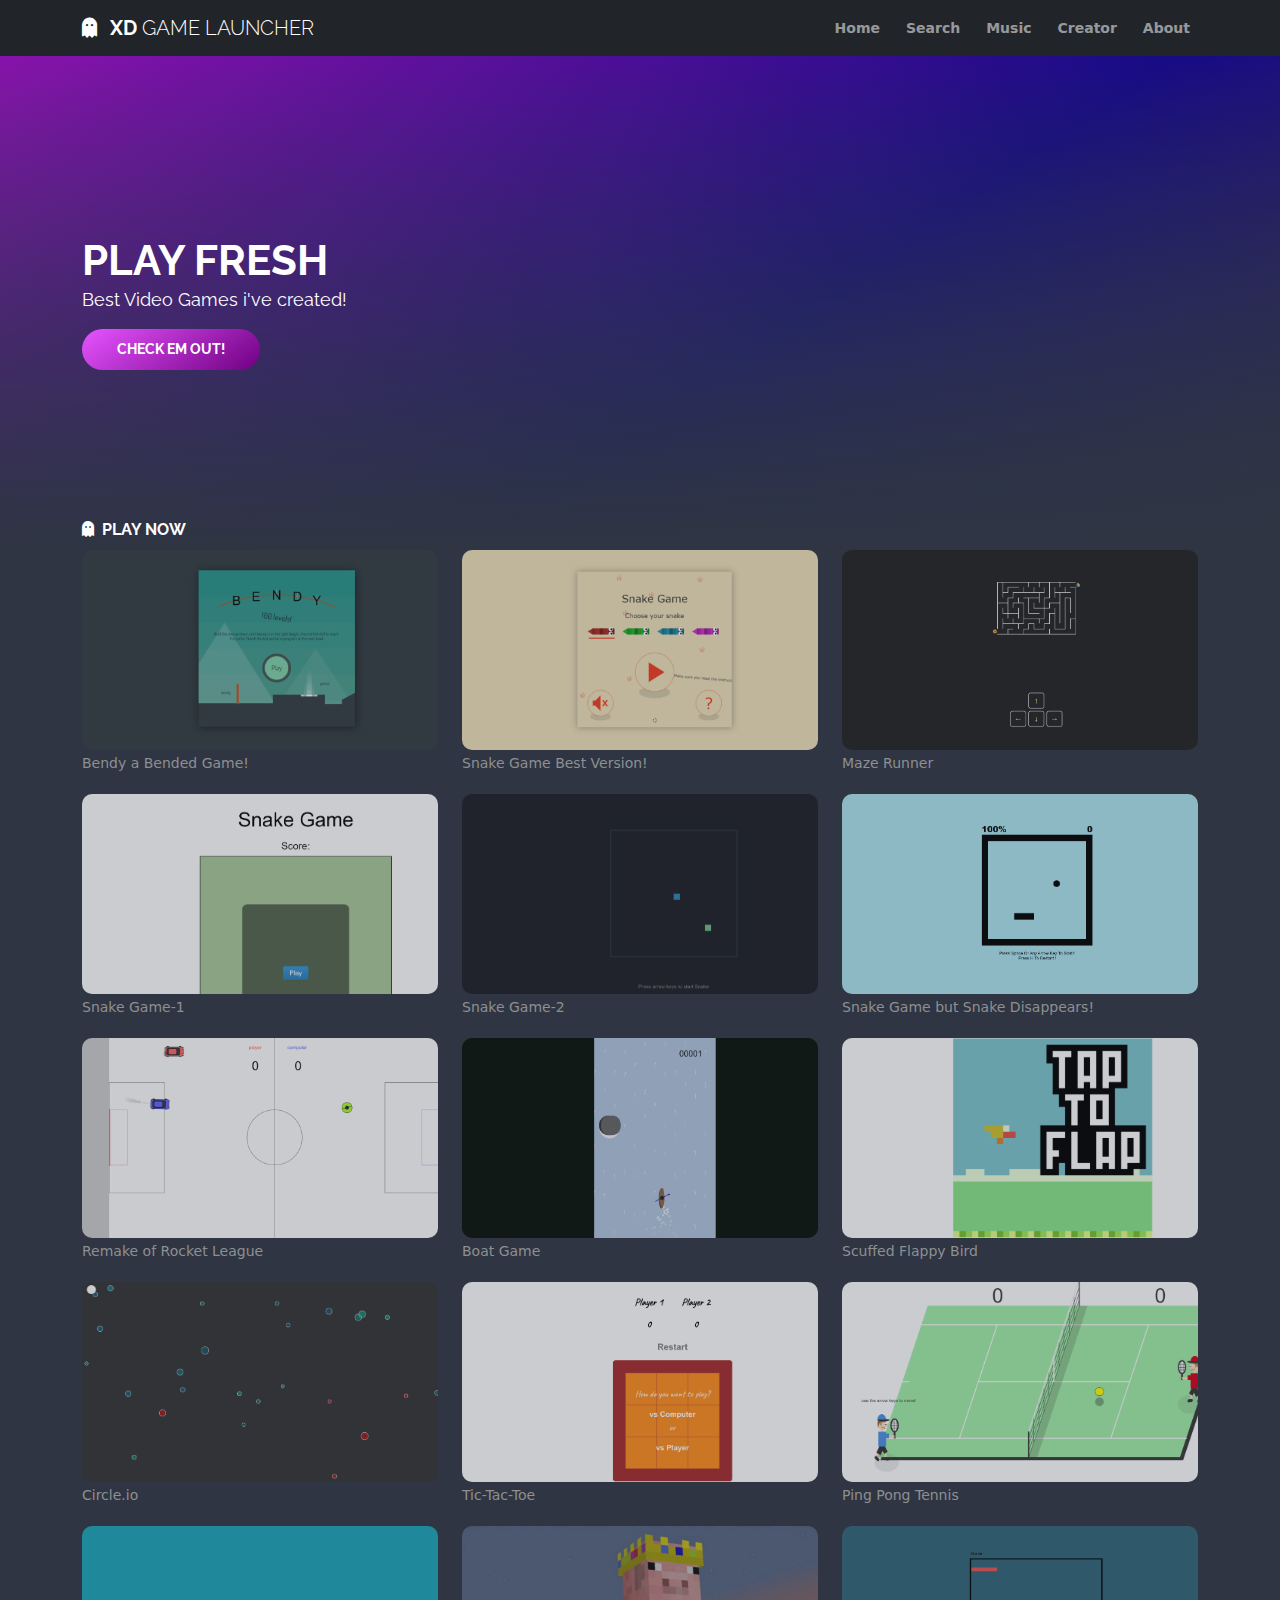
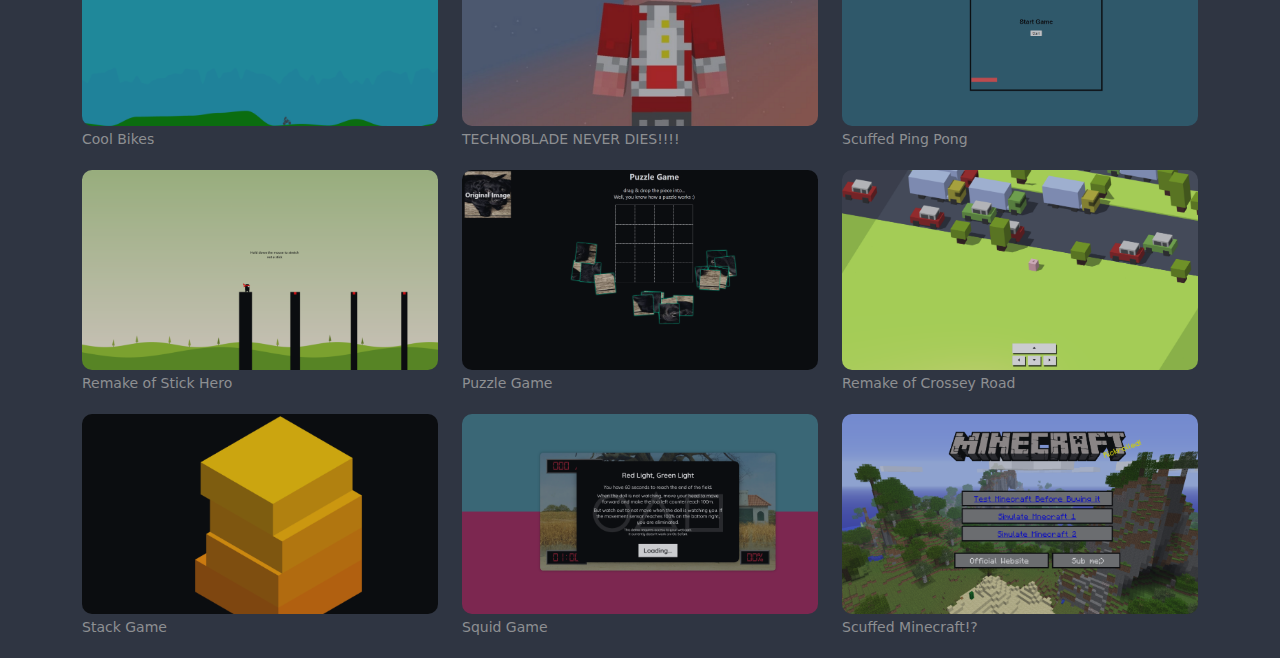
<file: index.html>
<!DOCTYPE html>
<html lang="en" >
<head>
  <meta charset="UTF-8">
  <title>XD Video Game  Launcher</title>
  <link rel='stylesheet' href='https://cdnjs.cloudflare.com/ajax/libs/bootstrap/5.0.2/css/bootstrap.min.css'>
<link rel='stylesheet' href='https://cdnjs.cloudflare.com/ajax/libs/font-awesome/5.15.4/css/all.min.css'><link rel="stylesheet" href="./style.css">

</head>
<body>
  <audio src="https://www.youtube.com/embed/73X02pviX9c"></audio>
<nav class="navbar navbar-expand-lg navbar-dark bg-dark">
  <div class="container">
    <a class="navbar-brand" href="#">
      <i class="fas fa-ghost me-2"></i>
      XD<span class="nobold"> GAME LAUNCHER</span>
    </a>
    <button class="navbar-toggler" type="button" data-bs-toggle="collapse" data-bs-target="#navbarNav" aria-controls="navbarNav" aria-expanded="false" aria-label="Toggle navigation">
      <span class="navbar-toggler-icon"></span>
    </button>
    <div class="collapse navbar-collapse" id="navbarNav">
      <ul class="navbar-nav ms-auto">
        <li class="nav-item">
          <a class="nav-link" aria-current="page" href="index.html">Home</a>
        </li>
        <li class="nav-item">
          <a class="nav-link" href="https://fresh4774.github.io/Search-engine/">Search</a>
        </li>
        <li class="nav-item">
          <a class="nav-link" href="music.html">Music</a>
        <li class="nav-item">
          <a class="nav-link" href="https://www.youtube.com/c/Fresh74/featured">Creator</a>
        </li>
        <li class="nav-item">
          <a class="nav-link" href="about.html">About</a>
        </li>
      </ul>
    </div>
  </div>
</nav>
<header>
  <div class="gradient-overlay">
    <div class="body-blend-overlay">
      <div class="container">
        <div class="inner">
          <h1>Play Fresh</h1>
          <p>Best Video Games i've created!</p>
          <a href="index.html" class="btn btn-gradient"><i></i>Check em out!</a>
        </div>
      </div>
    </div>
  </div>
</header>

<div class="post-header-games">
  <div class="container">
    <h3 class="game-section-header"><i class="fas fa-ghost me-2"></i>PLAY NOW</h3>
    <div class="row">
      <div class="col-md-4">
        <a href="https://fresh4774.github.io/Bended_Game/" class="card-game wide-game">
          <div title="PLAY NOW" class="preview" style="background-image: url(Fortnite_20220806035641\ -\ YouTube\ -\ Google\ Chrome\ 8_15_2022\ 1_22_04\ PM.png)"></div>
          <div class="title">Bendy a Bended Game!</div>
        </a>
      </div>
      <div class="col-md-4">
        <a href="https://fresh4774.github.io/Snake_Game_Better_Version/" class="card-game wide-game">
          <div title="PLAY NOW" class="preview" style="background-image: url(Snake\ Game\ 2\ -\ Google\ Chrome\ 8_15_2022\ 1_24_48\ PM.png)"></div>
            <div class="title"> Snake Game Best Version!</div>
        </a>
      </div>
      <div class="col-md-4">
        <a href="https://fresh4774.github.io/maze-runner_/" class="card-game wide-game">
          <div title="PLAY NOW" class="preview" style="background-image: url(Google\ Keep\ -\ Google\ Chrome\ 8_15_2022\ 1_34_42\ PM.png)"></div>
          <div class="title">Maze Runner</div>
        </a>
      </div>
      <div class="col-md-4">
        <a href="https://codepen.io/Fresh7/full/QWmjyOq" class="card-game wide-game">
          <div title="PLAY NOW" class="preview" style="background-image: url(JavaScript\ Snake\ Game\ -\ Google\ Chrome\ 8_15_2022\ 1_40_48\ PM.png)"></div>
          <div class="title">Snake Game-1</div>
        </a>
      </div>
      <div class="col-md-4">
        <a href="https://codepen.io/Fresh7/full/WNzvgrj" class="card-game wide-game">
          <div title="PLAY NOW" class="preview" style="background-image: url(Snake\ Game\ \(error\ with\ cool\ effects\)\ -\ Google\ Chrome\ 8_15_2022\ 1_43_08\ PM.png)"></div>
          <div class="title">Snake Game-2</div>
        </a>
      </div>
      <div class="col-md-4">
        <a href="https://fresh4774.github.io/Snake_Game/" class="card-game wide-game">
          <div title="PLAY NOW" class="preview" style="background-image: url(Snake\ Game\ but\ snake\ disappears\ -\ Google\ Chrome\ 8_15_2022\ 1_45_40\ PM.png)"></div>
          <div class="title">Snake Game but Snake Disappears!</div>
        </a>
      </div>
      <div class="col-md-4">
        <a href="https://fresh4774.github.io/Remake_of_Rocket_League/" class="card-game wide-game">
          <div title="PLAY NOW" class="preview" style="background-image: url(Snake\ Game\ but\ snake\ disappears\ -\ Google\ Chrome\ 8_15_2022\ 1_47_47\ PM.png)"></div>
          <div class="title">Remake of Rocket League</div>
        </a>
      </div>
      <div class="col-md-4">
        <a href="https://fresh4774.github.io/Boat_game/" class="card-game wide-game">
          <div title="PLAY NOW" class="preview" style="background-image: url(Snake\ Game\ but\ snake\ disappears\ -\ Google\ Chrome\ 8_15_2022\ 1_49_41\ PM.png)"></div>
          <div class="title">Boat Game</div>
        </a>
      </div>
      <div class="col-md-4">
        <a href="https://codepen.io/Fresh7/full/GRQqPjW" class="card-game wide-game">
          <div title="PLAY NOW" class="preview" style="background-image: url(Flappy\ Bird\ -\ Google\ Chrome\ 8_15_2022\ 1_55_07\ PM.png)"></div>
          <div class="title">Scuffed Flappy Bird</div>
        </a>
      </div>
      <div class="col-md-4">
        <a href="https://codepen.io/Fresh7/full/oNELJEL" class="card-game wide-game">
          <div title="PLAY NOW" class="preview" style="background-image: url(Your\ Work\ -\ CodePen\ -\ Google\ Chrome\ 8_15_2022\ 1_56_50\ PM.png)"></div>
          <div class="title">Circle.io</div>
        </a>
      </div>
      <div class="col-md-4">
        <a href="https://codepen.io/Fresh7/full/xxYOmzw" class="card-game wide-game">
          <div title="PLAY NOW" class="preview" style="background-image: url(Tik\ Tac\ Toe\ -\ Google\ Chrome\ 8_15_2022\ 2_07_42\ PM.png)"></div>
          <div class="title">Tic-Tac-Toe</div>
        </a>
      </div>
      <div class="col-md-4">
        <a href="https://codepen.io/Fresh7/full/jOZNYRK" class="card-game wide-game">
          <div title="PLAY NOW" class="preview" style="background-image: url(Ping\ Pong\ Tennis\ -\ Google\ Chrome\ 8_15_2022\ 2_09_50\ PM.png)"></div>
          <div class="title">Ping Pong Tennis</div>
        </a>
      </div>
      <div class="col-md-4">
        <a href="https://fresh4774.github.io/Cool_Bikes/" class="card-game wide-game">
          <div title="PLAY NOW" class="preview" style="background-image: url(bike\ game\ -\ Google\ Chrome\ 8_15_2022\ 2_20_54\ PM.png)"></div>
          <div class="title">Cool Bikes</div>
        </a>
      </div>
      <div class="col-md-4">
        <a href="https://fresh4774.github.io/Technoblade_never_dies/" class="card-game wide-game">
          <div title="PLAY NOW" class="preview" style="background-image: url(techno.png)"></div>
          <div class="title">TECHNOBLADE NEVER DIES!!!!</div>
        </a>
      </div>
      <div class="col-md-4">
        <a href="https://fresh4774.github.io/Ping_Pong_30Mins/" class="card-game wide-game">
          <div title="PLAY NOW" class="preview" style="background-image: url(Fresh\ -\ YouTube\ -\ Google\ Chrome\ 8_17_2022\ 9_05_42\ PM.png)"></div>
          <div class="title">Scuffed Ping Pong</div>
        </a>
      </div>
      <div class="col-md-4">
        <a href="https://fresh4774.github.io/Stick_Hero_1/" class="card-game wide-game">
          <div title="PLAY NOW" class="preview" style="background-image: url(Fresh\ -\ YouTube\ -\ Google\ Chrome\ 8_17_2022\ 9_09_21\ PM.png)"></div>
          <div class="title">Remake of Stick Hero</div>
        </a>
      </div>
      <div class="col-md-4">
        <a href="https://fresh4774.github.io/Puzzle_Game_1/" class="card-game wide-game">
          <div title="PLAY NOW" class="preview" style="background-image: url(Puzzle\ Game\ -\ Google\ Chrome\ 8_17_2022\ 9_14_24\ PM.png)"></div>
          <div class="title">Puzzle Game</div>
        </a>
      </div>
      <div class="col-md-4">
        <a href="https://fresh4774.github.io/Crossey_Road/" class="card-game wide-game">
          <div title="PLAY NOW" class="preview" style="background-image: url(Crossy\ Road\ -\ Google\ Chrome\ 8_17_2022\ 9_17_51\ PM.png)"></div>
          <div class="title">Remake of Crossey Road</div>
        </a>
      </div>
      <div class="col-md-4">
        <a href="https://fresh4774.github.io/Stack_Game/" class="card-game wide-game">
          <div title="PLAY NOW" class="preview" style="background-image: url(Google\ Keep\ -\ Google\ Chrome\ 8_17_2022\ 9_21_50\ PM.png)"></div>
          <div class="title">Stack Game</div>
        </a>
      </div>
      <div class="col-md-4">
        <a href="https://fresh4774.github.io/Squid_Game/" class="card-game wide-game">
          <div title="PLAY NOW" class="preview" style="background-image: url(Google\ Keep\ -\ Google\ Chrome\ 8_17_2022\ 9_30_31\ PM.png)"></div>
          <div class="title">Squid Game</div>
        </a>
      </div>
      <div class="col-md-4">
        <a href="https://fresh4774.github.io/Minecraft_website_LOL/" class="card-game wide-game">
          <div title="PLAY NOW" class="preview" style="background-image: url(Minecraft\ Website\ -\ Google\ Chrome\ 8_18_2022\ 1_34_58\ PM.png)"></div>
          <div class="title">Scuffed Minecraft!?</div>
        </a>
      </div>
    </div>
  </div>
</div>
</body>
</html>
</file>
<file: style.css>
@import url("https://fonts.googleapis.com/css2?family=Raleway:wght@300;500;700&display=swap");
body {
  background: #2f3542;
  color: rgb(255, 255, 255);
}

h1, h2, h3, h4 {
  font-family: "Raleway", sans-serif;
}

nav.navbar .navbar-brand {
  font-family: "Raleway", sans-serif;
  text-transform: uppercase;
  font-weight: 700;
}
nav.navbar .navbar-brand .nobold {
  font-weight: 300;
}
nav.navbar .navbar-nav {
  font-weight: 600;
  font-size: 14px;
}
nav.navbar .navbar-nav.ms-auto .nav-item {
  margin-left: 10px;
}

header {
  position: relative;
  background-image: url("99-992191_wallpaper-linear-gradient-green-blue-spring-green-dark.jpg");
  background-size: cover;
  background-position: center;
}
header .body-blend-overlay {
  height: 100%;
  background: linear-gradient(to bottom, rgba(0, 0, 0, 0), #2f3542);
}
header .gradient-overlay {
  height: 100%;
  background: rgba(150, 0, 175, 0.9);
  background: linear-gradient(145deg, rgba(150, 0, 175, 0.9) 0%, rgba(26, 11, 133, 0.9) 59%, rgba(52, 51, 70, 0.9) 100%);
  color: #FFF;
}
header .gradient-overlay .inner {
  padding: 180px 0;
  font-family: "Raleway", sans-serif;
}
header .gradient-overlay .inner h1 {
  text-transform: uppercase;
  font-size: 42px;
  font-weight: 700;
}
header .gradient-overlay .inner p {
  font-size: 18px;
  margin-top: -8px;
}

.btn.btn-gradient {
  background: #e754ff;
  background: linear-gradient(145deg, #e754ff 0%, #6f0082 100%);
  color: #FFF;
  font-weight: 700;
  text-transform: uppercase;
  border-radius: 40px;
  border: none;
  font-size: 14px;
  padding: 10px 35px;
  transition: 1s;
}
.btn.btn-gradient:hover {
  opacity: 0.6;
}

.post-header-games {
  margin-top: -50px;
}

.game-section-header {
  transform: translateY(0px);
  font-family: "Raleway", sans-serif;
  text-transform: uppercase;
  font-weight: 700;
  font-size: 16px;
  margin: 20px 0 10px;
}

.card-game, a.card-game {
  transform: translateY(0px);
  display: block;
  transition: 0.5s;
  text-decoration: none;
  margin-bottom: 20px;
  opacity: 0.75;
}
.card-game .preview, a.card-game .preview {
  transition: 0.5s;
  border: 3px solid transparent;
  background-size: cover;
  background-origin: border-box;
  border-radius: 4px;
  width: 100%;
  height: 250px;
}
.card-game .title, a.card-game .title {
  transition: 0.5s;
  color: #adadad;
  margin-top: 3px;
  font-weight: 500;
  font-size: 14px;
}
.card-game:hover, a.card-game:hover {
  transform: translateY(-5px);
  opacity: 1;
}
.card-game:hover .preview, a.card-game:hover .preview {
  border: 3px solid white;
}
.card-game:hover .title, a.card-game:hover .title {
  color: #fff;
}
.card-game.wide-game .preview, a.card-game.wide-game .preview {
  border-radius: 10px;
  height: 200px;
}
</file>
